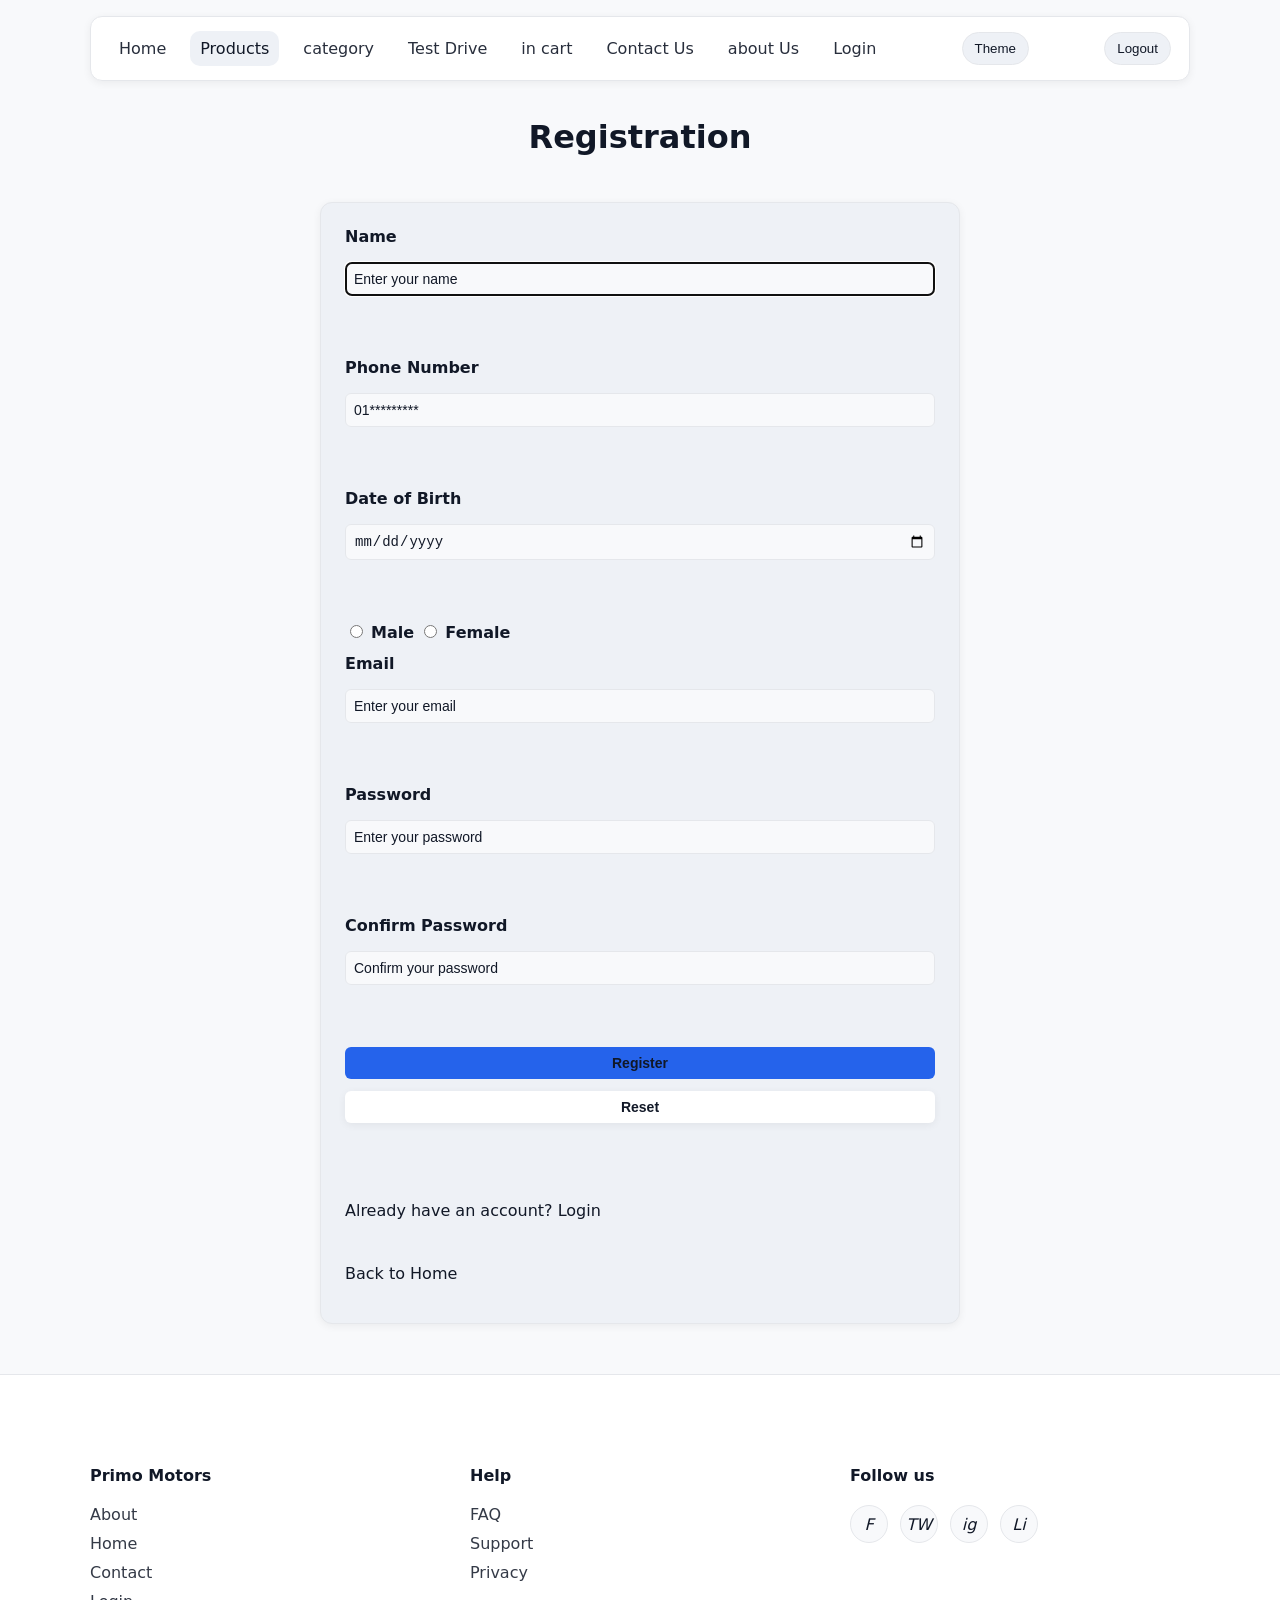
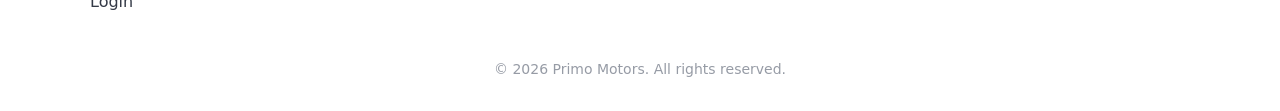
<file: registration.html>
<!DOCTYPE html>
<html>
<head> <title>Registration.Prime Motors</title>
    <meta charset="utf-8"/>
    <link rel="stylesheet" href="css/auth.css">
    <link id="themeStylesheet" rel="stylesheet" href="css/themes/light/theme.css">
    <link rel="stylesheet" href="css/base.css">
    <link rel="stylesheet" href="css/home.css">
</head>
<body>
    <header>
        <button class="menu-toggle" type="button" >☰</button>

            <nav class="navbar">
                <div class="nav-container">
                    <ul class="nav-links">
                        <li><a href="index.html">Home</a></li>
                        <li><a href="Cars.html" class="active">Products</a></li>
                        <li><a href="category.html">category</a></li>
                        <li><a href="test_drive.html">Test Drive</a></li>
                        <li><a href="cart.html">in cart</a></li>
                        <li><a href="contact.html"> Contact Us</a></li>
                        <li><a href="about.html">about Us</a></li>
                        <li class="login"><a href="login.html" class="login"> Login</a></li>
                    </ul>
                <button type="button" class="theme-toggle" >Theme</button>
                <button id="logout" onclick="logout()">Logout</button>

            </div>
        </nav>
    </header>

    <main>
        <h1>Registration</h1>

        <div class="form-box">
        </div>
        <form method="post" action="login.html">
            <label for="name">Name</label>
            <input autofocus type="text" id="name" name="Name" required placeholder="Enter your name"/><br/><br/>
            
            <label for="phone">Phone Number</label>
        <input type="tel" id="phone" name="Phone_Number" required placeholder="01*********" inputmode="numeric" pattern="01[0125][0-9]{8}"
        title="Enter a valid Egyptian phone number starting with 010, 011, 012, or 015 and 11 digits total"/><br/><br/>
        
            <label for="date_of_birth">Date of Birth</label>
            <input type="date" id="date_of_birth" name="Date_of_Birth" required/><br/><br/>

            <div class="radio-group">
                <input type="radio" id="male" name="gender" value="Male"/>
                <label for="male">Male</label>
        
                <input type="radio" id="female" name="gender" value="female"/>
                <label for="female">Female</label>
            </div>
                <label for="email">Email</label>
                <input type="email" id="email" name="Email" required placeholder="Enter your email"/><br/><br/>
        
                <label for="password">Password</label>
                <input type="password"id="password" name="Password" required placeholder="Enter your password" minlength="8" maxlength="15"/><br/><br/>
            
                <label for="confirm_password">Confirm Password</label>
                <input type="password"id="confirm_password" name="Confirm_Password" required placeholder="Confirm your password" minlength="8" maxlength="15"/><br/><br/>
        
        
                <input type="submit" value="Register"/>
            
                <input type="reset" value="Reset"/><br/><br/>

            <p>Already have an account? <a href="login.html">Login</a></p>
            <p>Back to <a href="index.html">Home</a></p>
        </form>
        </main>
    <footer class="footer">
        <div class="container">
            <div class="footer-grid">

                <div class="footer-col">
                    <h4>Primo Motors</h4>
                    <ul>
                        <li><a href="about.html">About</a></li>
                        <li><a href="index.html">Home</a></li>
                        <li><a href="contact.html">Contact</a></li>
                        <li><a href="login.html">Login</a></li>
                    </ul>
                </div>

                <div class="footer-col">
                    <h4>Help</h4>
                    <ul>
                        <li><a href="#">FAQ</a></li>
                        <li><a href="#">Support</a></li>
                        <li><a href="#">Privacy</a></li>
                    </ul>
                </div>

                <div class="footer-col">
                    <h4>Follow us</h4>
                    <div class="social-links">
                        <a href="#"><i >F</i></a>
                        <a href="#"><i >TW</i></a>
                        <a href="#"><i >ig</i></a>
                        <a href="#"><i >Li</i></a>
                    </div>
                </div>

            </div>

            <div class="footer-bottom">
                <p>© 2026 Primo Motors. All rights reserved.</p>
            </div>
        </div>
    </footer>
        <script src="registration.js"></script>
        <script src="theme.js"></script>
        <script src="user.js"></script>
    </body>
</html>
</file>
<file: css/auth.css>
main{
    min-height: 60vh;
    display: flex;
    flex-direction:column ;
    justify-content: center;
    align-items: center;
}

.img img {
    border-radius: 10px;
    max-width: 100%;
    height: auto;
    border: 2px solid var(--border);
}

form {
    flex: 1 1 300px;
    display: flex;
    flex-direction: column;
    gap: 12px;
    padding: 24px;
    min-width: 50vw;
    box-shadow: var(--shadow-sm);
    background-color: var(--surface-2);
    border-radius: var(--radius-md);
    border: 1px solid var(--border);
    margin: 24px auto 50px;
}
form a{
    transition: all 0.5s ease;
}
form a:hover{
    text-decoration: underline;
    color: var(--primary);
}
label {
    font-weight: bold;
    margin-bottom: 4px;
}

input
{
    padding: 8px;
    border-radius: 6px;
    border: 1px solid var(--border);
    background-color: var(--bg);
    color: var(--text);
    font-size: 14px;
}

input::placeholder {
    color: var(--text);
}

input[type="submit"] {
    background-color: var(--primary);
    color: var(--text);
    border: none;
    padding: 8px;
    border-radius: 6px;
    font-weight: bold;
    cursor: pointer;
    transition: background-color 0.3s ease;
}

input[type="submit"]:hover {
    background-color: var(--primary-hover);
}
input[type="reset"] {
    background-color: var(--surface);
    color: var(--text);
    border: none;
    box-shadow: var(--shadow-sm);
    padding: 8px;
    border-radius: 6px;
    font-weight: bold;
    cursor: pointer;
    transition: all 0.3s ease;
}

input[type="reset"]:hover {
    background-color: var(--surface-2);
    box-shadow: var(--shadow-md);
}
</file>
<file: css/themes/light/theme.css>
:root {
    /* Backgrounds */
    --bg: #f8f9fb;
    --surface: #ffffff;
    --surface-2: #eef1f6;

    /* Brand */
    --primary: #2563eb;
    --primary-hover: #1d4ed8;

    /* Text */
    --text: #111827;
    --text-muted: #6b7280;

    /* UI */
    --border: #e5e7eb;
    --shadow-sm: 0 2px 8px rgba(0, 0, 0, 0.06);
    --shadow-md: 0 6px 18px rgba(0, 0, 0, 0.1);

    /* Radius */
    --radius-sm: 6px;
    --radius-md: 12px;
    --radius-lg: 18px;

    /* Spacing */
    --space-1: 4px;
    --space-2: 8px;
    --space-3: 12px;
    --space-4: 16px;
    --space-5: 24px;
    --space-6: 32px;
}
</file>
<file: css/base.css>
*{
    box-sizing: border-box;
}

html, body{
    height: 100%;
}
a{
    text-decoration: none;
    color: inherit;
}



body {
    margin: 0;
    font-family: "Poppins", system-ui, -apple-system, Segoe UI, Roboto, Arial, sans-serif;
    background: var(--bg);
    color: var(--text);
}


header nav {
    width: min(1100px, 92vw);
    margin: 16px auto;
    padding: 14px 18px;
    background: var(--surface);
    border: 1px solid var(--border);
    border-radius: var(--radius-md);
    box-shadow: var(--shadow-sm);
}

header nav ul {
    list-style: none;
    display: flex;
    flex-wrap: wrap;
    gap: 14px;
    align-items: center;
    justify-content: center;
    margin: 0;
    padding: 0;
}



.theme-toggle,nav button {
    margin-inline-start: 10px;
    border: 1px solid var(--border);
    background: var(--surface-2);
    color: var(--text);
    border-radius: 999px;
    padding: 8px 12px;
    cursor: pointer;
    transition: transform 0.2s ease, background 0.2s ease;
}

.theme-toggle:hover , nav button:hover{
    transform: translateY(-1px);
    background: var(--surface);
}


/* Menu toggle += */
.menu-toggle{
    position: fixed;
    top: 14px;
    right: 14px;
    z-index: 1001;
    width: 44px;
    height: 44px;
    border-radius: 12px;
    border: 1px solid var(--border);
    background: var(--surface);
    color: var(--text);
    cursor: pointer;
    box-shadow: var(--shadow-sm);
    display: none;
}

/* ------------------------------------- */

.nav-container{
    display: flex;
    align-items: center;
    justify-content: space-between;
    gap: 16px;
}

.nav-links{
    list-style: none;
    display: flex;
    flex-wrap: wrap;
    gap: 14px;
    align-items: center;
    justify-content: center;
    margin: 0;
    padding: 0;
}

.nav-links a{
    padding: 8px 10px;
    border-radius: 10px;
    color: var(--text);
    opacity: 0.9;
    transition: 0.2s ease;
    display: inline-block;
}

.nav-links a:hover{
    background: var(--surface-2);
    opacity: 1;
}


.nav-links .active{
    background: var(--surface-2);
    opacity: 1;
}

body.nav-top nav{
    position: sticky;
    top: 12px;
    z-index: 900;
}
</file>
<file: css/home.css>
/* Home page sections (navbar handled by css/site.css) */

.hero {
    height: 100vh;

    display: flex;
    flex-direction: column;
    justify-content: center;
    align-items: center;

    text-align: center;
    background: url("https://images.pexels.com/photos/112460/pexels-photo-112460.jpeg") center/cover;
}

.hero h1 {
    font-size: 2rem;
}

.hero h2 {
    font-size: 1.5rem;
    font-weight: 300;
    margin: 10px 0;
}

.btn {
    background: var(--primary);
    color: white;
    padding: 10px 20px;
    border-radius: 20px;
    border: none;
    cursor: pointer;
    margin: 5px;
    text-decoration: none;
    transition: 0.2s ease;
    display: inline-block;
}

.btn:hover {
    transform: translateY(-1px);
    background: var(--primary-hover);
}

.brands {
    display: grid;
    grid-template-columns: repeat(auto-fit, minmax(160px, 1fr));
    gap: 35px;
    padding: 60px 40px;
    justify-items: center;
    align-items: center;
    background: var(--surface);
    border-top: 1px solid var(--border);
    border-bottom: 1px solid var(--border);
}

.brand-logo {
    width: 160px;
    height: 160px;
    display: flex;
    justify-content: center;
    align-items: center;
    background: var(--bg);
    border: 1px solid var(--border);
    border-radius: 16px;
    padding: 20px;
    transition: all 0.25s ease;
}

.brand-logo img {
    width: 70px;
    height: 70px;
    object-fit: contain;
}

.brand-logo:hover {
    transform: translateY(-6px);
    box-shadow: var(--shadow-md);
}

.video-section {
    text-align: center;
    padding: 40px;
}

.video-wrapper video {
    width: 80%;
    max-width: 800px;
    border-radius: 10px;
    border: 1px solid var(--border);
}

.footer {
    background: var(--surface);
    color: var(--text);
    padding: 70px 20px 20px;
    border-top: 1px solid var(--border);
}

.footer .container {
    max-width: 1100px;
    margin: auto;
}

.footer-grid {
    display: grid;
    grid-template-columns: repeat(auto-fit, minmax(200px, 1fr));
    gap: 40px;
}

.footer-col h4 {
    margin-bottom: 20px;
    position: relative;
}

.footer-col ul {
    list-style: none;
    padding: 0;
    margin: 0;
}

.footer-col ul li {
    margin: 10px 0;
}

.footer-col ul li a {
    color: var(--text);
    opacity: 0.85;
    transition: 0.2s ease;
}

.footer-col ul li a:hover {
    opacity: 1;
}

.social-links {
    display: flex;
    gap: 12px;
}

.social-links a {
    width: 38px;
    height: 38px;
    display: flex;
    align-items: center;
    justify-content: center;
    border-radius: 50%;
    background: var(--bg);
    color: var(--text);
    text-decoration: none;
    border: 1px solid var(--border);
    transition: 0.2s ease;
}

.social-links a:hover {
    background: var(--surface-2);
    transform: translateY(-2px);
}

.footer-bottom {
    margin-top: 40px;
    text-align: center;
    font-size: 14px;
    opacity: 0.7;
    color: var(--text-muted);
}

.user {
    color: white;
    font-weight: bold;
    font-size: 2rem;
}
</file>
